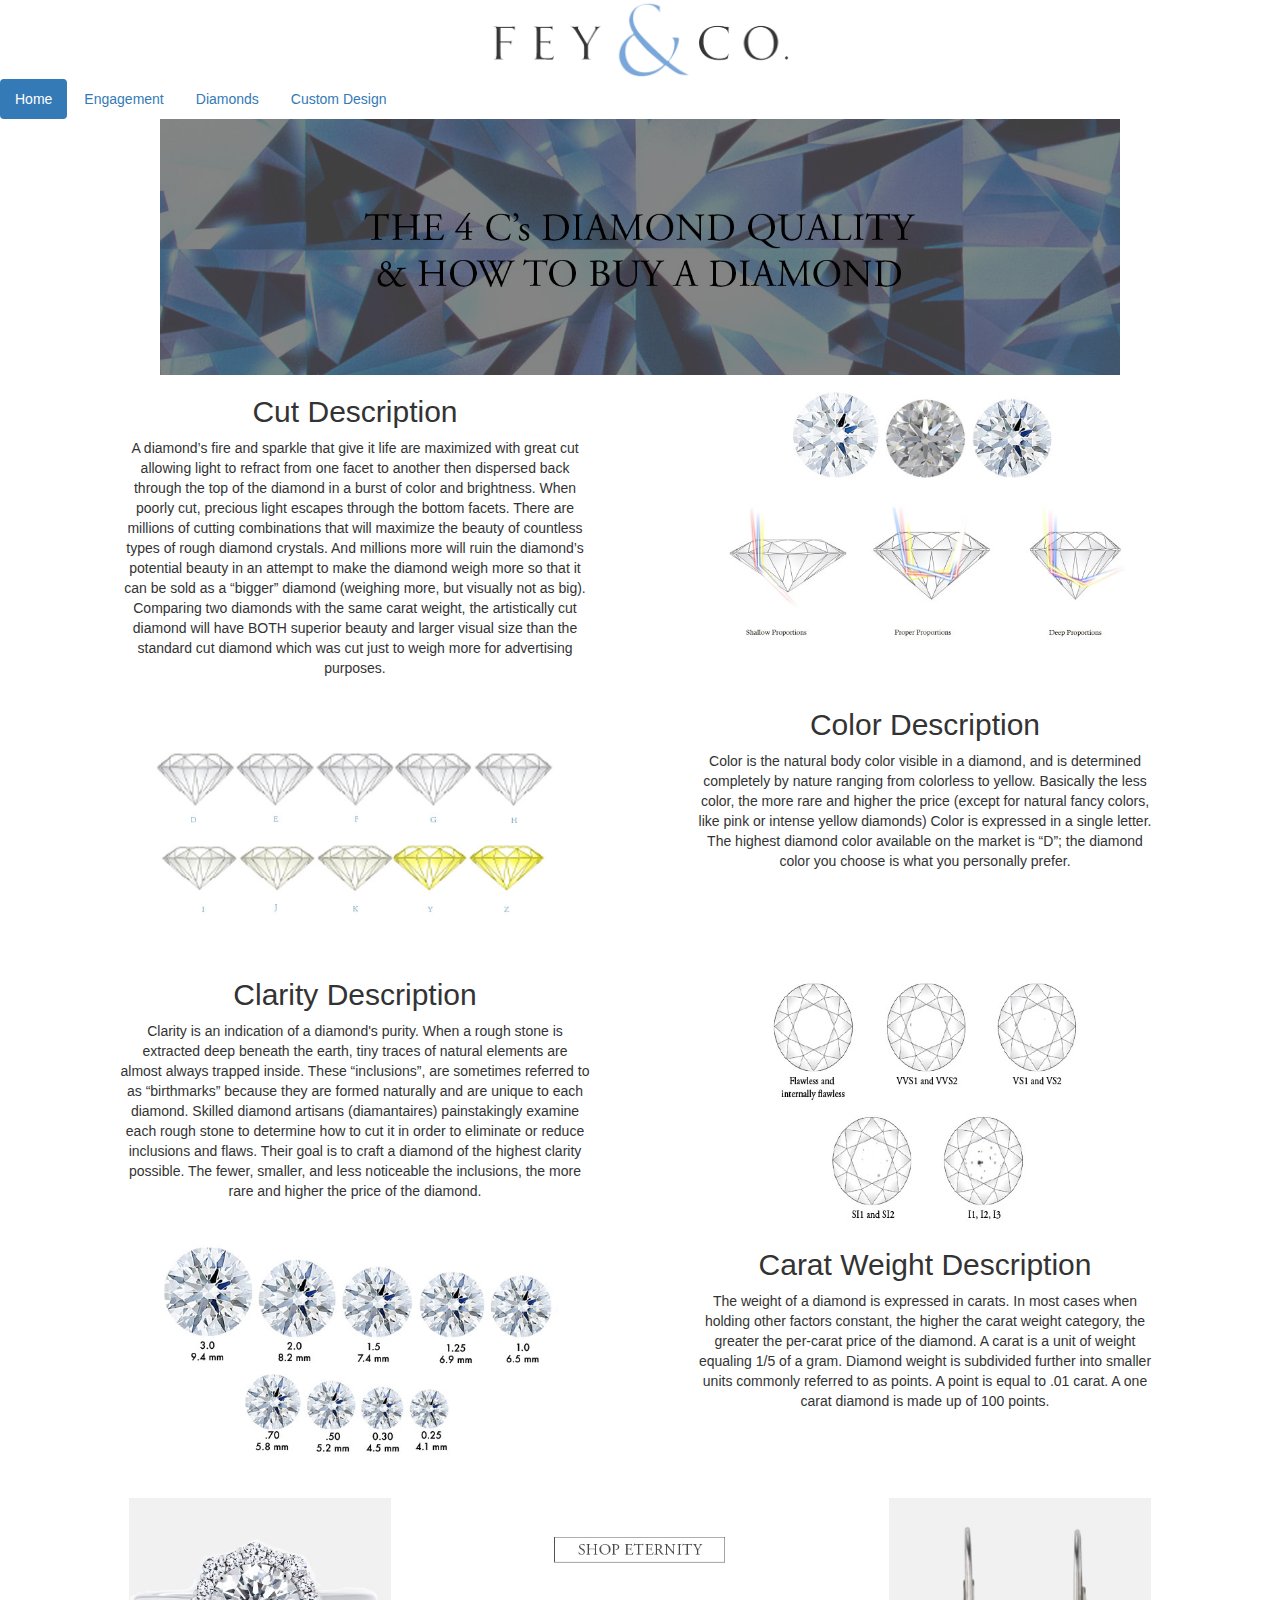
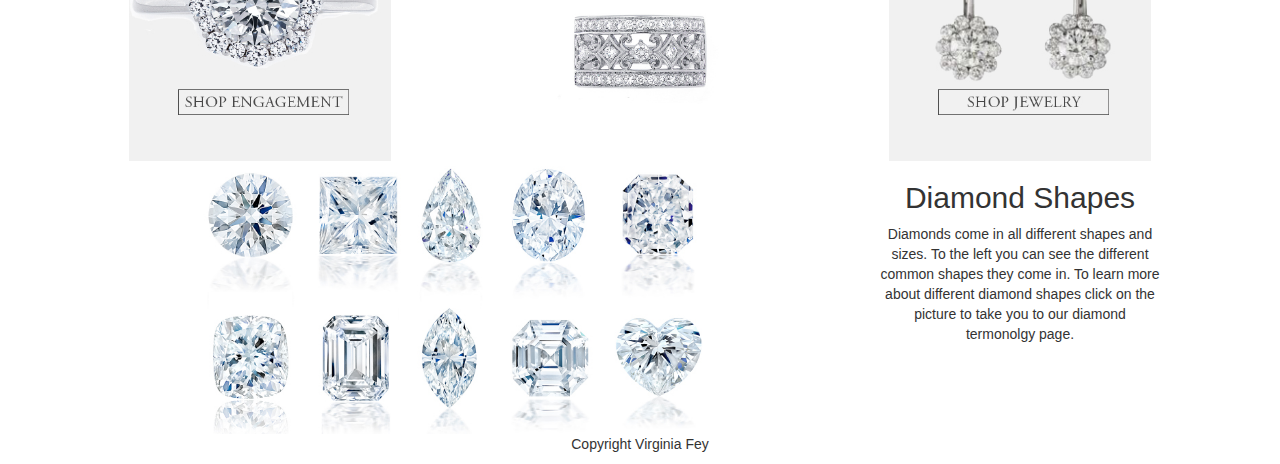
<file: Project 3 Bootstrap/index.html>
<!DOCTYPE html>
<html lang="en">

<center>

<head>
    <meta charset="UTF-8">
    <title>Fey Jewelers Diamond Page</title>
    <link rel="stylesheet" href="bootstrap-3.3.7-dist/css/bootstrap.min.css">
</head>

<style>
p{
    padding-right: 35px;
    padding-left: 35px;
}

img{
    width: 75%;
}

#test{
    width:300px !important;
}
</style>
<body>
    <header class="container">
        <img id="test" src="img/logo.jpg">
    </header>

    <nav>
        <ul class="nav nav-pills">
  <li role="presentation" class="active"><a href="#">Home</a></li>
  <li role="presentation"><a href="#">Engagement</a></li>
  <li role="presentation"><a href="#">Diamonds</a></li>
  <li role="presentation"><a href="#">Custom Design</a></li>
</ul>

    </nav>
     
     <img src="img/topbanner.jpg" alt="Diamond Pic">
   

     <div class="container">
        <div class="col-md-6">
            <h2>Cut Description</h2>
            <p> A diamond’s fire and sparkle that give it life are maximized with great cut allowing light to
refract from one facet to another then dispersed back through the top of the diamond in a burst 
of color and brightness.  When poorly cut, precious light escapes through the bottom facets.

There are millions of cutting combinations that will maximize the beauty of countless types of rough 
diamond crystals. And millions more will ruin the diamond’s potential beauty in an attempt to make the 
diamond weigh more so that it can be sold as a “bigger” diamond (weighing more, but visually not as big).

Comparing two diamonds with the same carat weight, the artistically cut diamond will have BOTH 
superior beauty and larger visual size than the standard cut diamond which was cut just 
to weigh more for advertising purposes. </p>
        </div>
        <div class="col-md-6">
            <img src="img/cutpic.jpg">
        </div>
    </div>

    <div class="container">
        <div class="col-md-6">
            <img src="img/color.jpg">
        </div>
        <div class="col-md-6">
            <h2>Color Description </h2>
            <p>Color is the natural body color visible in a diamond, and is determined completely by nature ranging 
from colorless to yellow. Basically the less color, the more rare and higher the price (except for natural fancy 
colors, like pink or intense yellow diamonds) Color is expressed in a single letter. The highest 
diamond color available on the market is “D”; the diamond color you choose is what you personally prefer.</p>
        </div>
    </div>
   
   <div class="container">
        <div class="col-md-6">
            <h2>Clarity Description</h2>
            <p>Clarity is an indication of a diamond's purity. When a rough stone is extracted deep beneath the
earth, tiny traces of natural elements are almost always trapped inside. These “inclusions”, are
sometimes referred to as “birthmarks” because they are formed naturally and are unique to each diamond.

Skilled diamond artisans (diamantaires) painstakingly examine each rough stone to determine
how to cut it in order to eliminate or reduce inclusions and flaws. Their goal is to craft a diamond
of the highest clarity possible. The fewer, smaller, and less noticeable the inclusions, the more
rare and higher the price of the diamond.</p>
        </div>
        <div class="col-md-6">
            <img src="img/clarity.jpg">
        </div>
    </div>

    <div class="container">
        <div class="col-md-6">
            <img src="img/caratweight.jpg">
        </div>
        <div class="col-md-6">
            <h2>Carat Weight Description</h2>
            <p> The weight of a diamond is expressed in carats. In most cases when holding other factors
constant, the higher the carat weight category, the greater the per-carat price of the diamond.
A carat is a unit of weight equaling 1/5 of a gram. Diamond weight is subdivided further into
smaller units commonly referred to as points. A point is equal to .01 carat. 
A one carat diamond is made up of 100 points. </p>
        </div>
    </div>

      <div class="container">
        <div class="col-md-4">
            <img src="img/ring.jpg" alt="Engagement Ring">
        </div>
        <div class="col-md-4">
            <img src="img/eternity.jpg" alt="Eternity Rings">
        </div>
         <div class="col-md-4">
            <img src="img/earrings.jpg" alt="Diamond Jewelry">
        </div>
    </div>


       <div class="container">
           <div class="col-md-8">
               <img src="img/diashapes.jpg" alt="Diamond Shapes">
           </div>
           <div class="col-md-4">
               <h2> Diamond Shapes </h2>
               <center>
                    <p> Diamonds come in all different shapes and sizes. To the left you can see the different common shapes they come in. To learn more about different diamond shapes click on the picture to take you to our diamond termonolgy page. </p>
               </center>
        </div>


</body>

<footer>
    <div class="row">
        <div class="col-md-12">
            <p> Copyright Virginia Fey </p>
        </div>
    </div>

</center>

<script src="https://code.jquery.com/jquery-3.1.1.min.js" integrity="sha256-hVVnYaiADRTO2PzUGmuLJr8BLUSjGIZsDYGmIJLv2b8=" crossorigin="anonymous"></script>
<script src="bootstrap-3.3.7-dist/js/bootstrap.min.js"></script>

</html>
</file>
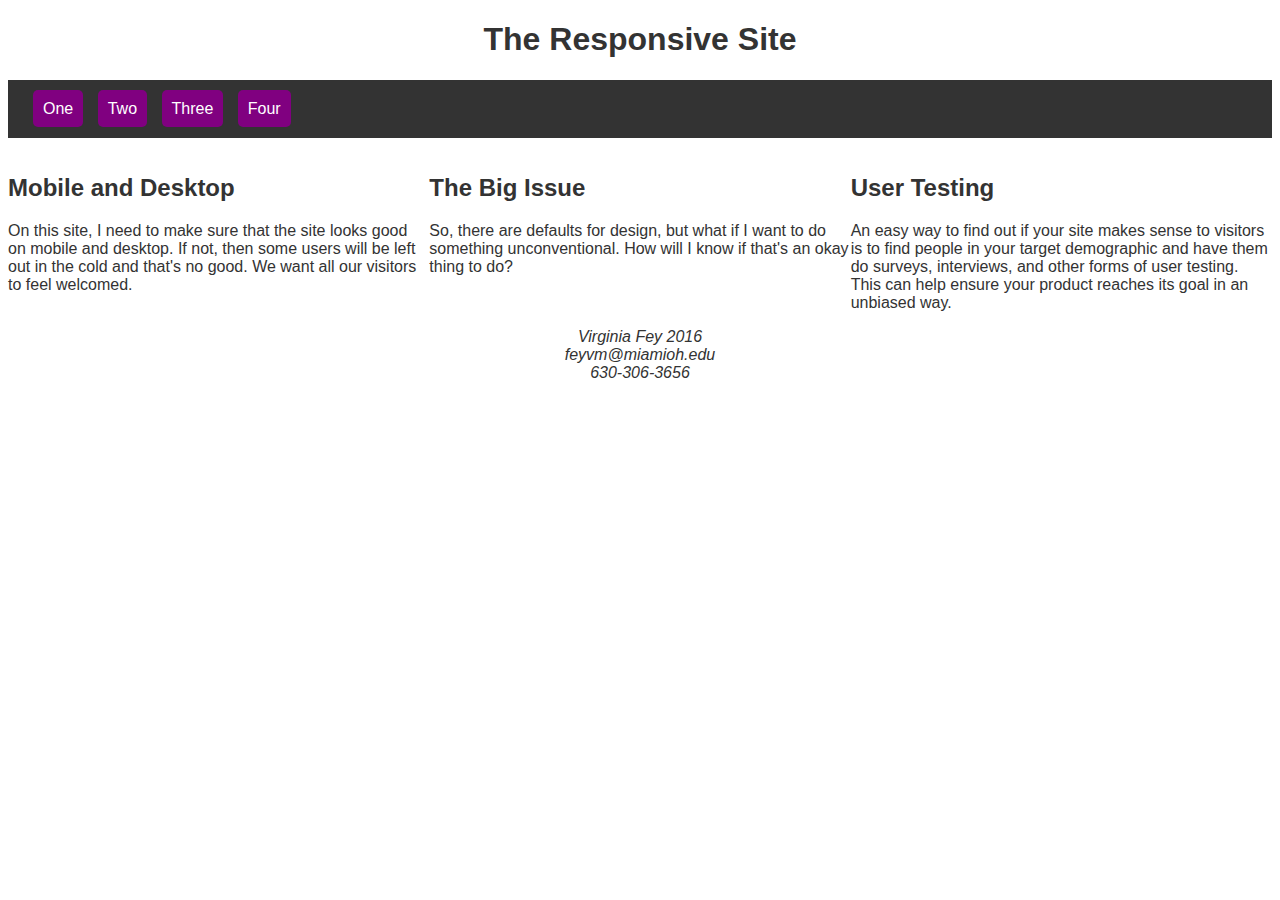
<file: Responsive2/index.html>
<!DOCTYPE html>
<html lang="en">

<head>
  <meta charset="UTF-8">
  <title>The Responsive Site</title>
  <link rel="stylesheet" href="styles.css">
</head>

<body>
  <header>
    <h1>The Responsive Site</h1>
    <nav id="MainMenu">
      <ul>
        <li><a href="#">One</a></li>
        <li><a href="#">Two</a></li>
        <li><a href="#">Three</a></li>
        <li><a href="#">Four</a></li>
      </ul>
    </nav>
  </header>
  <div class="row">
    <section class="flex-container">
    <section class="flex-column">
      <h2>Mobile and Desktop</h2>
      <p>On this site, I need to make sure that the site looks good on mobile and desktop. If not, then some users will be left out in the cold and that's no good. We want all our visitors to feel welcomed.</p>
    </section>
    <section id="issue" class="flex-column">
      <h2>The Big Issue</h2>
      <p>So, there are defaults for design, but what if I want to do something unconventional. How will I know if that's an okay thing to do?</p>
    </section>
    <section class="flex-column">
      <h2>User Testing</h2>
      <p>An easy way to find out if your site makes sense to visitors is to find people in your target demographic and have them do surveys, interviews, and other forms of user testing. This can help ensure your product reaches its goal in an unbiased way.</p>
    </section>
    </section>
  </div>

  <footer id="bottom">
    <address>Virginia Fey 2016</address>
    <address>feyvm@miamioh.edu</address>
    <address>630-306-3656</address>
  </footer>
</body>

</html>
</file>
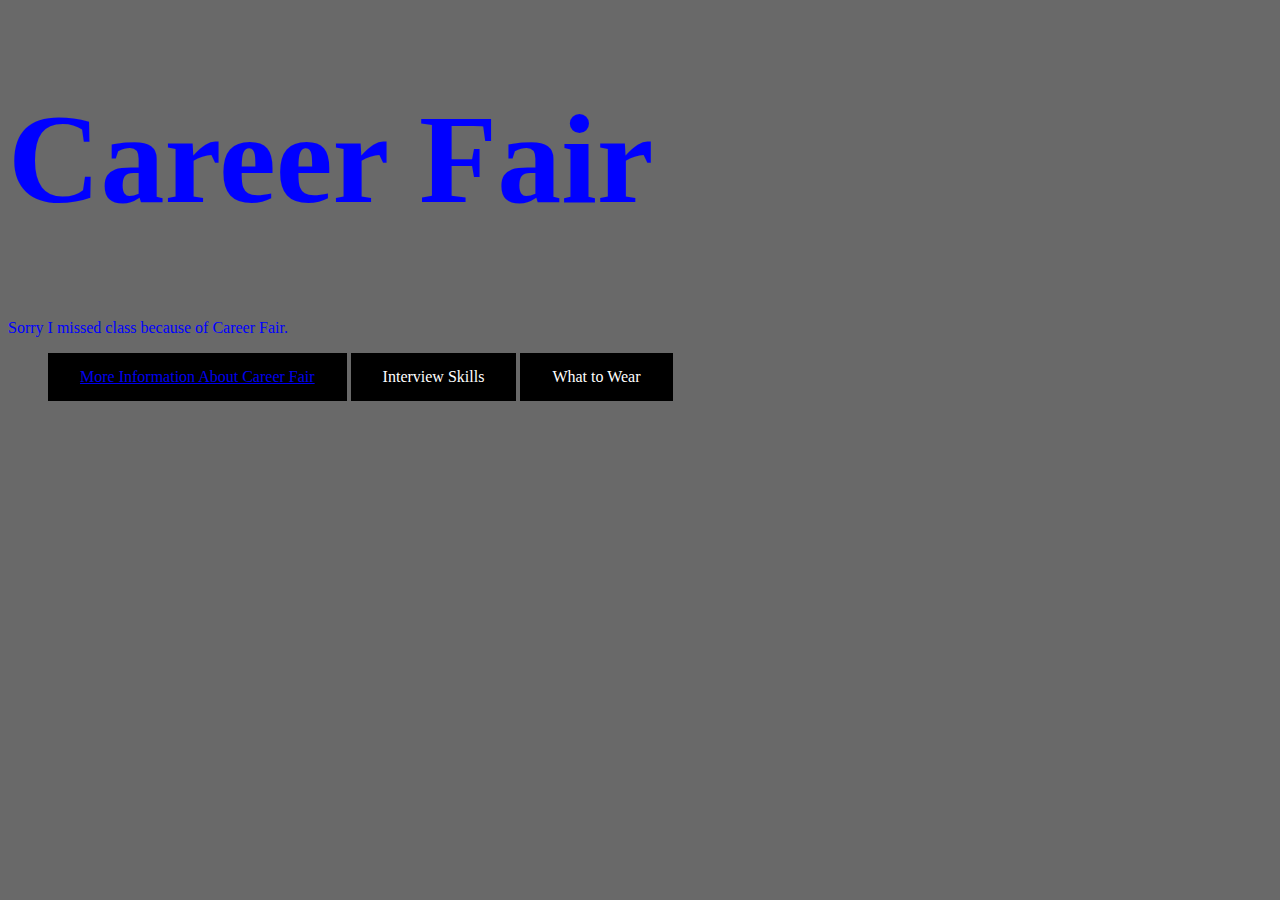
<file: lab3/lab3.html>
<!DOCTYPE html>
<html lang="en">

<head>
    <meta charset="UTF-8">
    <title>Lab 3</title>
    <link rel="stylesheet" href="lab3.css">
</head>

<body>
    <h1 class="blue" id="BigHeading">Career Fair</h1>
    <p class="blue box">Sorry I missed class because of Career Fair.</p>
        <nav>
            <ul id="MainMenu">
                <li class="button"><a href="https://miamioh.edu/student-life/career-services/internship-job-search/career-fairs-and-programs/career-fairs/fall-career-fair/student-information/index.html">More Information About Career Fair</a></li>
                <li class="button">Interview Skills</li>
                <li class="button">What to Wear</li>
            </ul>
        </nav>

</body>

</html>
</file>
<file: Responsive2/styles.css>
* {
  box-sizing: border-box;
}

#bottom {
  text-align: center;
}
body {
  font-family: Arial;
  color: #333;
}

h1 {
  text-align: center;
}

#MainMenu ul{
    padding: 20px;
    margin: 20 px;
    background-color: #333;
}

#MainMenu li {
    display: inline;
    list-style-type: none;
}

#MainMenu li a{
    text-decoration: none;
    color: white;
    padding: 10px;
    margin: 5px;
    background-color: purple;
    border-radius: 5px;
}
#issue{
  background-color: gray;
}


@media (max-width: 400px) {
  #MainMenu li {
    display: block;
  }
  #MainMenu li a{
    display: block;
  }
}
@media (max-width: 800px) {
#MainMenu li a {
background-color: hotpink;
}
}
@media (min-width: 800px) {
    .flex-container {
    display: flex;
}
.flex-column {
    flex: 3;
} 
#issue {
  background-color: white;
}
}
</file>
<file: lab3/lab3.css>
body{
    background-color: dimgray
}

h1 {
    font-size: 8em;
}

.blue{
    color: blue
}

.button {
    background-color: black;
    border: 1px;
    color: white;
    padding: 15px 32px;
    text-align: center;
    text-decoration: none;
    display: inline-block;
    font-size: 16px;
}
</file>
